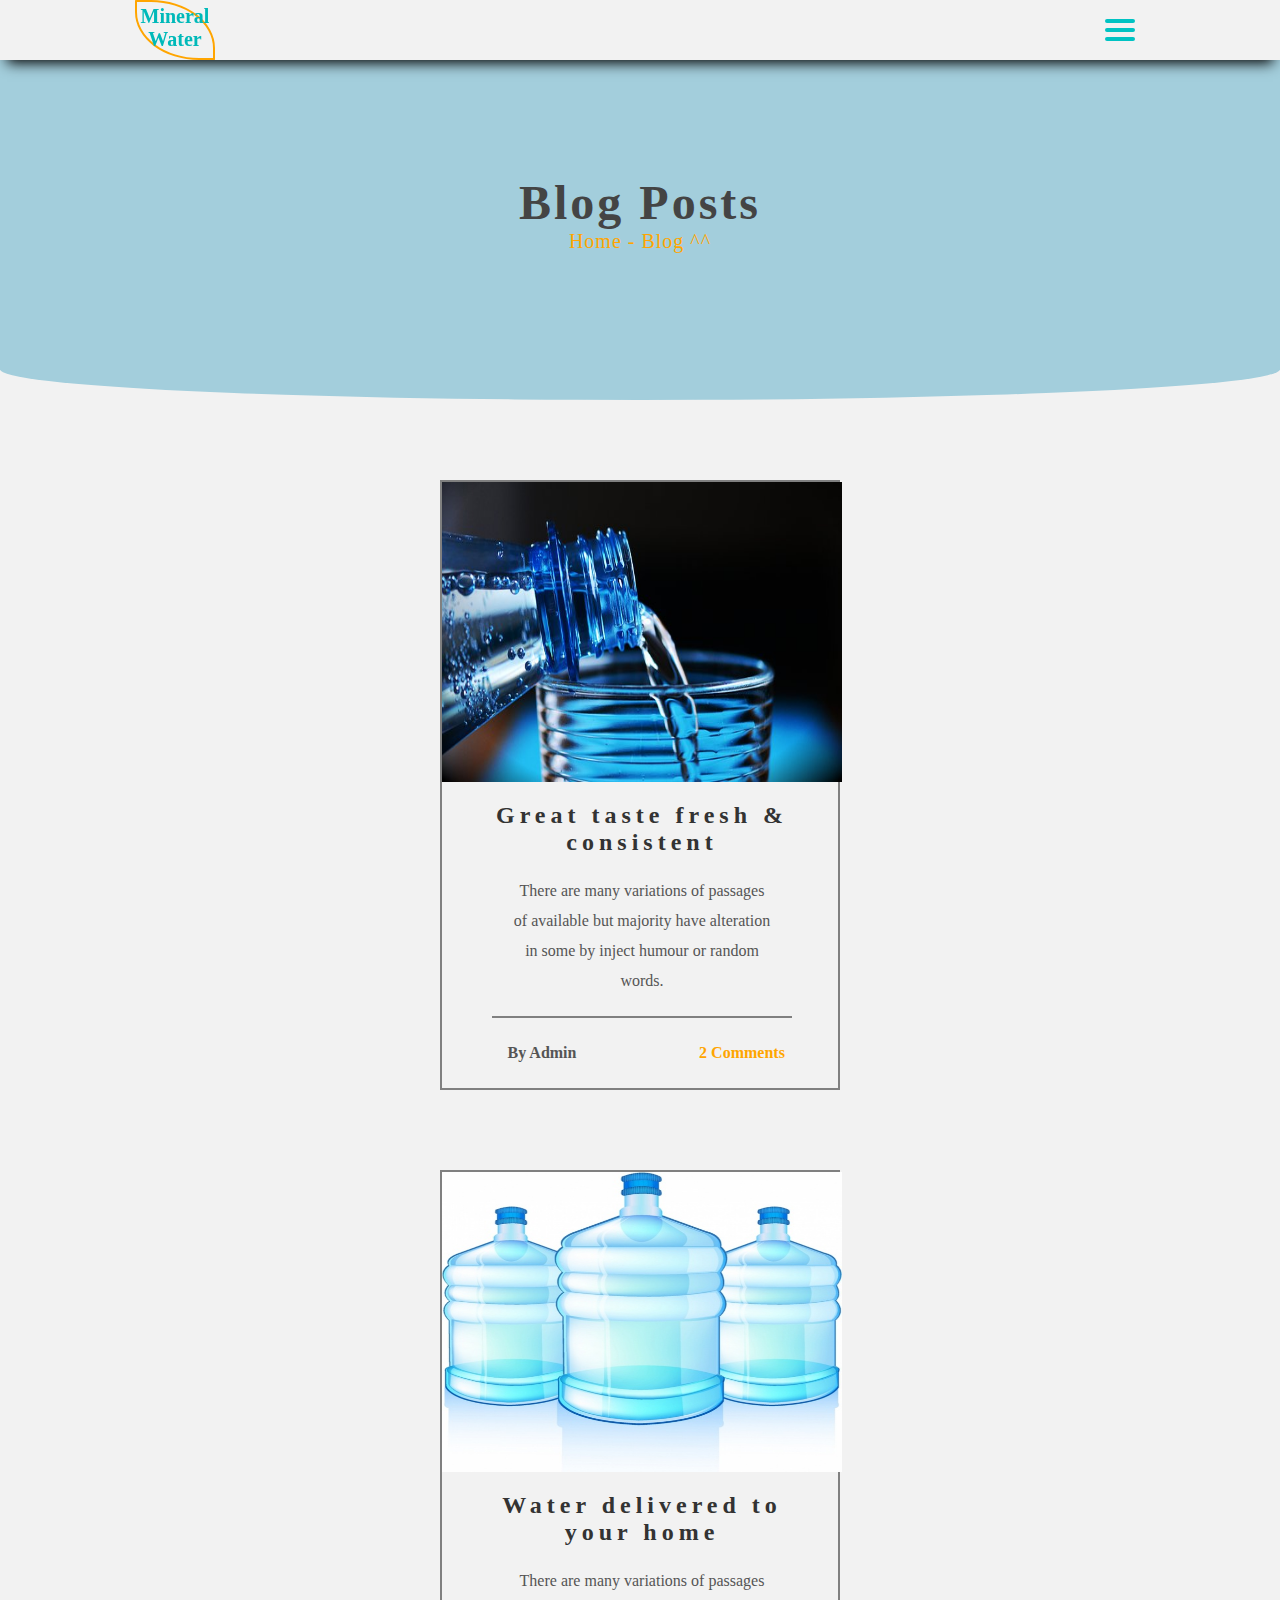
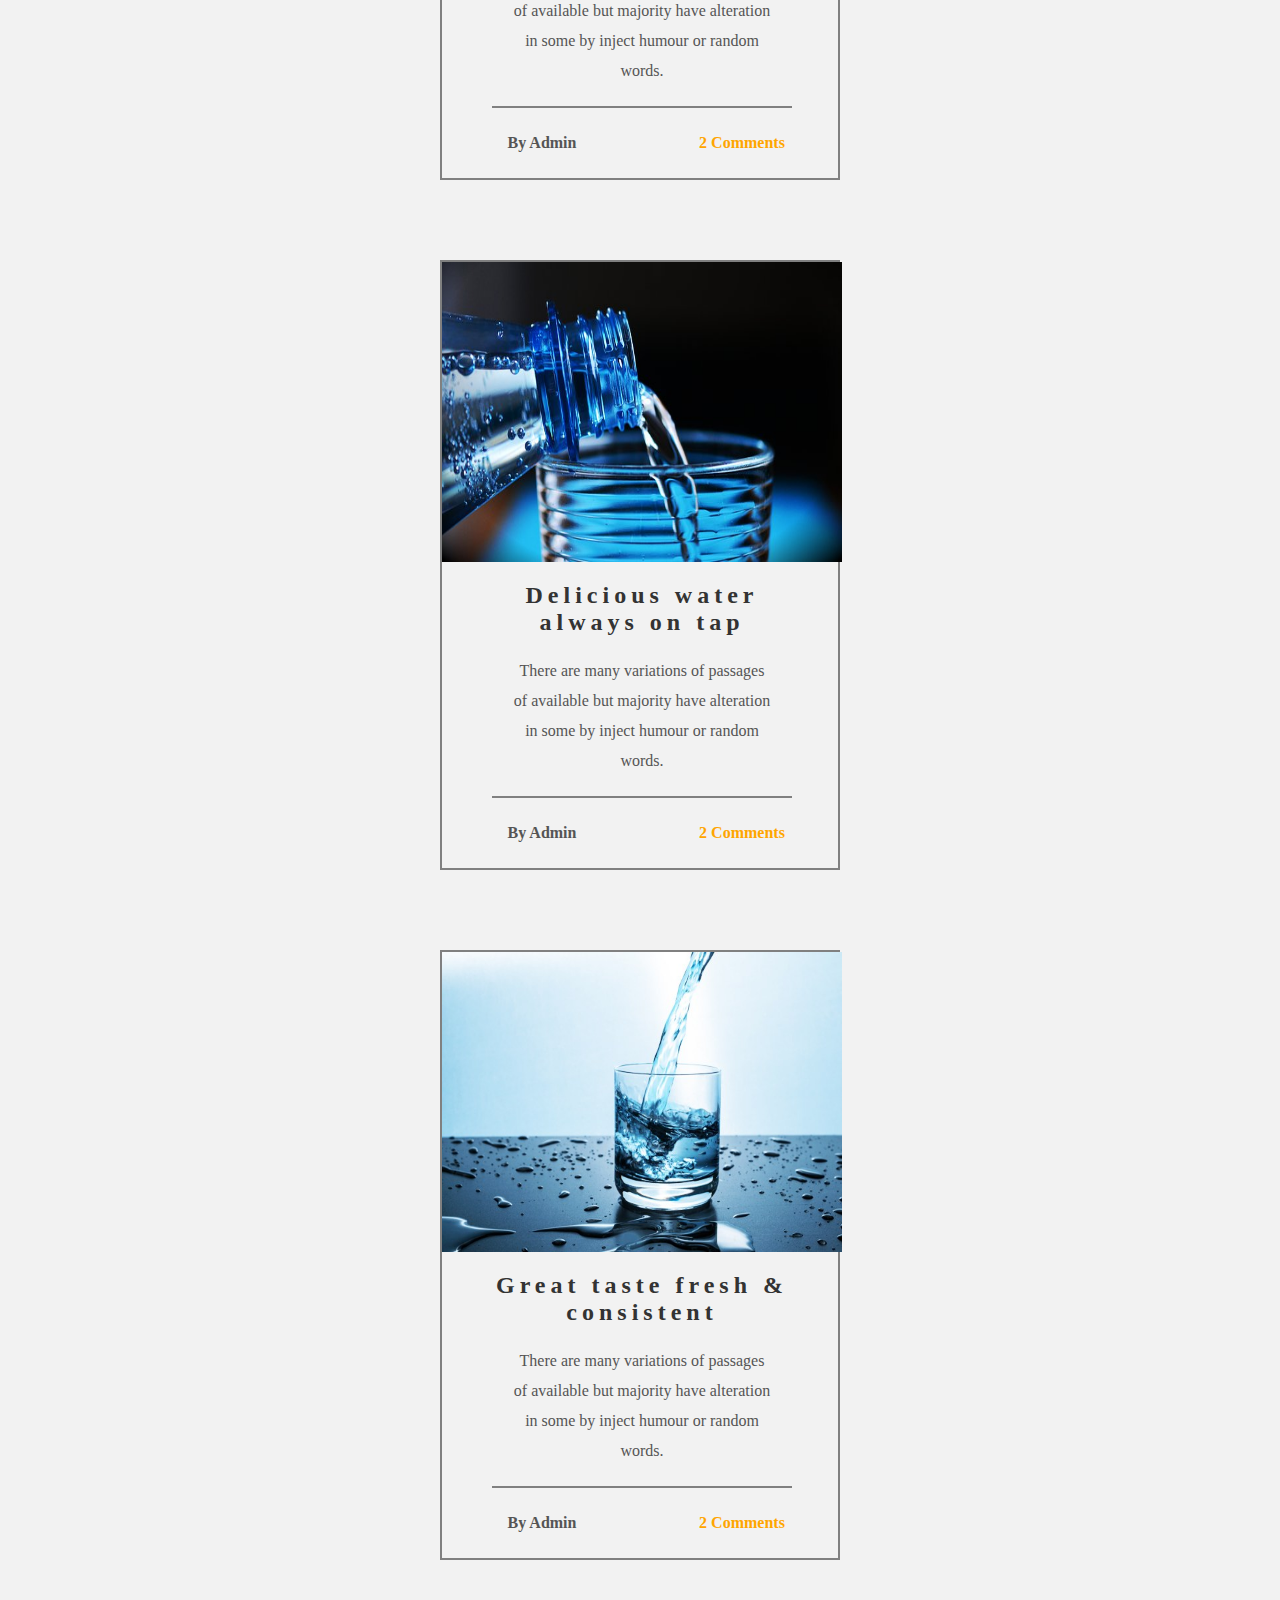
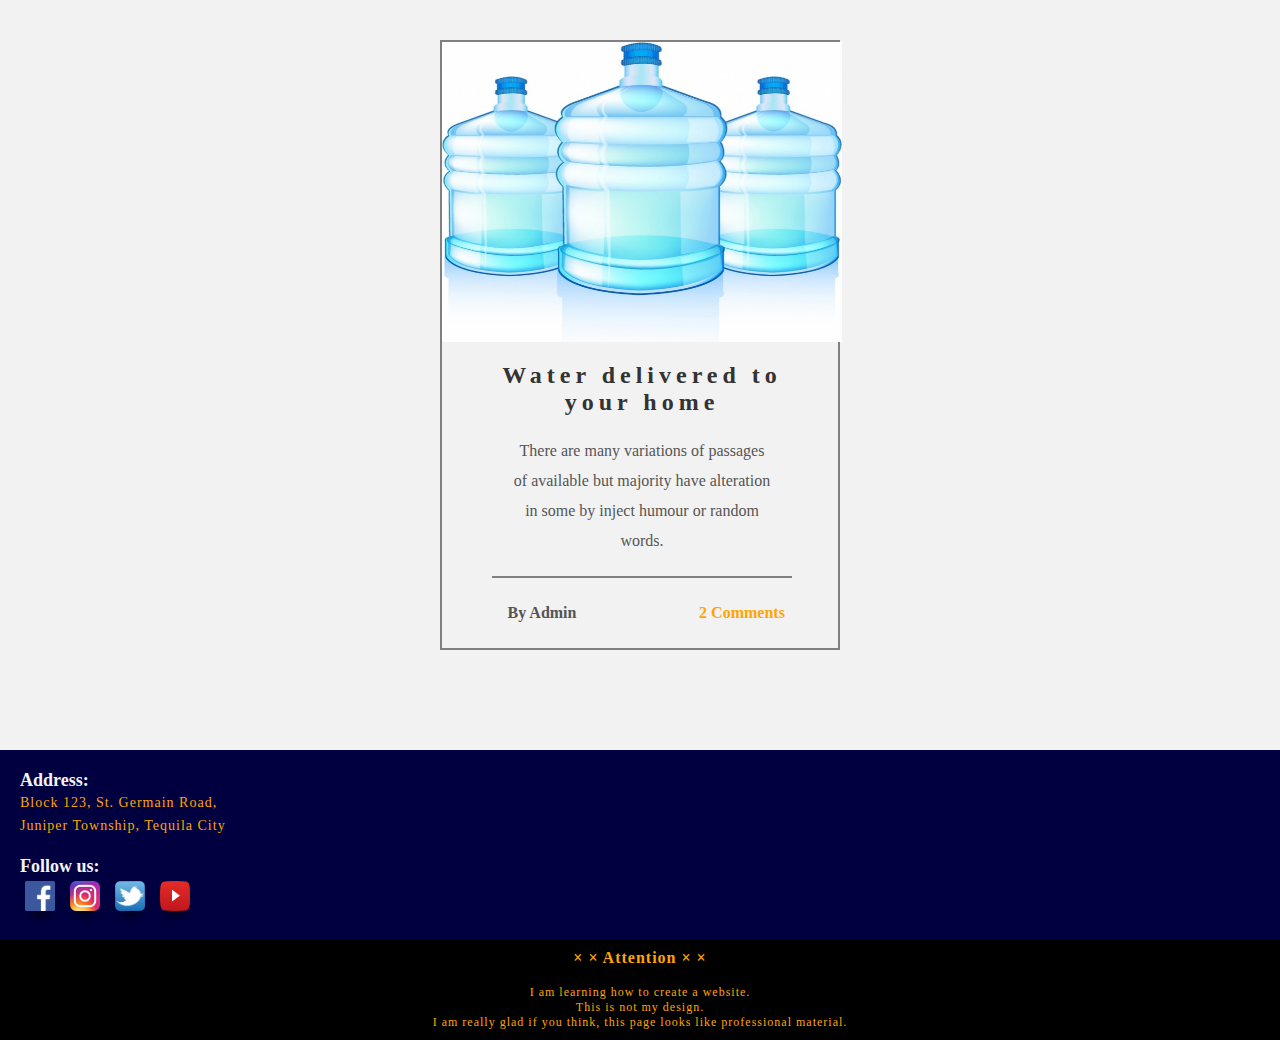
<file: Blog.html>
<!doctype html>
<html>
<head><title> Rodel Mineral Water </title></head>
<meta name="viewport" content="width=device-width, initial-scale=1">

<!-- navbar & footer--> 
<link rel="stylesheet" href="main.css"/>


<link rel="stylesheet" href="Blog.css"/>
<style type="text/css">

</style>
<body>



<!-- Navbar fixed -->
<nav style="background-color: #f2f2f2; -webkit-box-shadow: 0px 10px 13px -7px #000000, 5px 5px 4px -29px rgba(157,157,157,0.04); 
box-shadow: 0px 10px 13px -7px #000000, 5px 5px 4px -29px rgba(157,157,157,0.04);">
    <div class="logo"style="color: #00b9b9">
    Mineral Water
    </div>
    
    <div class="burgerBtn">
        <div class="burger1" style="background-color: #00c3c3"></div>
        <div class="burger2" style="background-color: #00c3c3"></div>
        <div class="burger3" style="background-color: #00c3c3"></div>
        
        <div class="burgerContent">
	        <ul>
		        <li><a href="https://rkarmaung.github.io/Mineral-Water-Rodel/"> Home </a></li>
		        <li><a href="https://rkarmaung.github.io/Mineral-Water-Rodel/About.html"> About </a></li>
		        <li><a href="https://rkarmaung.github.io/Mineral-Water-Rodel/Service.html"> Service </a></li>
		        <li><a href="https://rkarmaung.github.io/Mineral-Water-Rodel/Blog.html"> Blog </a></li>
		        <li><a href="https://rkarmaung.github.io/Mineral-Water-Rodel/Contact.html"> Contact </a></li>
	        </ul>
        </div>
        
    </div>
</nav>
<main>



<!-- Section 1 -->
<div class="sec1">
    <div>
        <h1> Blog Posts</h1>
        <span> Home - Blog ^^ </span>
    </div>
</div>



<div class="sec2">

    <div class="sec2-A">
	        <img src="https://rkarmaung.github.io/Mineral-Water-Rodel/pics/Water8.jpg" class="imgDisplay"> 
	    <div class="sec2-A1">
		    <h2><a href="#">Great taste fresh & consistent</a></h2>
		    <p>
		    There are many variations of passages of available but majority have alteration in some by inject humour or random words.
		    </p>
	    </div>
    </div>
    
    <div class="sec2-B">
        <div><p> By Admin </p></div>
        <div><a href="#" style="text-decoration: none; color:orange; font-weight: 700;"> 2 Comments </a></div>
    </div>
    
</div>




<div class="sec2">

    <div class="sec2-A">
	        <img src="https://rkarmaung.github.io/Mineral-Water-Rodel/pics/Water5.jpg" class="imgDisplay"> 
	    <div class="sec2-A1">
		    <h2><a href="#"> Water delivered to your home </a></h2>
		    <p>
		    There are many variations of passages of available but majority have alteration in some by inject humour or random words.
		    </p>
	    </div>
    </div>
    
    <div class="sec2-B">
        <div><p> By Admin </p></div>
        <div><a href="#" style="text-decoration: none; color:orange; font-weight: 700;"> 2 Comments </a></div>
    </div>

</div>





<div class="sec2">

    <div class="sec2-A">
	        <img src="https://rkarmaung.github.io/Mineral-Water-Rodel/pics/Water8.jpg" class="imgDisplay"> 
	    <div class="sec2-A1">
		    <h2><a href="#"> Delicious water always on tap </a></h2>
		    <p>
		    There are many variations of passages of available but majority have alteration in some by inject humour or random words.
		    </p>
	    </div>
    </div>
    
    <div class="sec2-B">
        <div><p> By Admin </p></div>
        <div><a href="#" style="text-decoration: none; color:orange; font-weight: 700;"> 2 Comments </a></div>
    </div>

</div>

    
    
    
<div class="sec2">

    <div class="sec2-A">
	        <img src="https://rkarmaung.github.io/Mineral-Water-Rodel/pics/Water1.jpg" class="imgDisplay"> 
	    <div class="sec2-A1">
		    <h2><a href="#"> Great taste fresh & consistent </a></h2>
		    <p>
		    There are many variations of passages of available but majority have alteration in some by inject humour or random words.
		    </p>
	    </div>
    </div>
    
    <div class="sec2-B">
        <div><p> By Admin </p></div>
        <div><a href="#" style="text-decoration: none; color:orange; font-weight: 700;"> 2 Comments </a></div>
    </div>

</div>
    
    
    
    
<div class="sec2">

    <div class="sec2-A">
	        <img src="https://rkarmaung.github.io/Mineral-Water-Rodel/pics/Water5.jpg" class="imgDisplay"> 
	    <div class="sec2-A1">
		    <h2><a href="#"> Water delivered to your home </a></h2>
		    <p>
		    There are many variations of passages of available but majority have alteration in some by inject humour or random words.
		    </p>
	    </div>
    </div>
    
    <div class="sec2-B">
        <div><p> By Admin </p></div>
        <div><a href="#" style="text-decoration: none; color:orange; font-weight: 700;"> 2 Comments </a></div>
    </div>

</div>

</main>
<footer>

<div class="address">
    <h3> Address: </h3>
    <span style="font-size: 14px;"> Block 123, St. Germain Road, 
       <br>Juniper Township, Tequila City</span>
    <br><br>
    <h3> Follow us: </h3>
    <div>
        <a href="#"><img src="https://rkarmaung.github.io/Mineral-Water-Rodel/pics/Icon1.png" class="icon"></a>
        <a href="#"><img src="https://rkarmaung.github.io/Mineral-Water-Rodel/pics/Icon2.png" class="icon"></a>
        <a href="#"><img src="https://rkarmaung.github.io/Mineral-Water-Rodel/pics/Icon3.png" class="icon"></a>
        <a href="#"><img src="https://rkarmaung.github.io/Mineral-Water-Rodel/pics/Icon4.png" class="icon"></a>
        </div>
</div>

<div class="disclaim">
    <span style="font-weight:900; font-size:16px; background-color:transparent; "> &times &times Attention &times &times </span><br>
    <span style="background-color: transparent; font-size:12px;"> I am learning how to create a website. <br> This is not my design. <br>I am really glad if you think, this page looks like professional material. </span>
</div>
</footer>
</body>
<script type="text/javascript" src="index.js"></script>
</html>
</file>
<file: main.css>
*{
    margin: 0;
    padding: 0;
    box-sizing: border-box;
}

body{
    background-color: #f2f2f2; 
}

.sec1{
    padding: 175px 0 100px 0;
    text-align: center;
    background-color: #a3cedc; 
    width: 100vw;
    height: 400px;
    border-radius: 0 0 65% 65% / 10%;
}

/*header font*/
h1{
    font-size: 3rem;
    color: #444;
    font-weight: 600;
    letter-spacing: 3px;
    }

h2{
    padding: 20px 0 0 0;
    letter-spacing: 5px;
}

h4{
	font-size: 1.5em;
	color: lightblue;
	font-weight: 700;
	margin: 15px;
	text-align: center;
	height: fit-content;
}

/* white color header font*/
h3{
    color:  #f3f3f3;
    font-size: 18px;
    font-weight: 700;
}

span{
    color: orange; 
    font-size: 20px;
}

/*Navbar*/
nav{
	background-color: #222;
	width: 100%;
	height: 60px;
	color: white;
	
	display: grid;
	grid-template-columns: repeat(4, 1fr);
	justify-items: center;
	align-items: center;
	
	position: fixed;
	left: 0;
	top: 0;
	z-index:10;
}

.logo{
    font-size: 20px;
    color: lightblue;
    font-weight: 600;
    margin: 0 0 0 30px;
    text-align: center;
    height: fit-content;

    border: 2px solid orange;
    border-radius: 1% 80%;
    padding: 3px;
    
    width: 80px;
    height: 60px;
}

/* burger */
.burgerBtn{
    grid-column: 4;
    display: grid;
    justify-items: center;
    align-items: center;
	
	cursor: pointer;
}

.burger1, 
.burger2, 
.burger3{
    width: 30px;
    height: 4px;
    background-color: #00ffff;
    border-radius: 5px;
    margin: 2.5px;
}

.burgerContent{
    width: 90vw;
    background-color: #000041;
    border-radius: 0 0 10px 10px;
-webkit-box-shadow: 0px 10px 13px -7px #000000, 
5px 5px 15px 5px rgba(0,0,0,0); 
box-shadow: 0px 10px 13px -7px #000000, 
5px 5px 15px 5px rgba(0,0,0,0);
    
    position: absolute; 
    top: 60px;
    left: 5%;
    opacity:1;
    
    transform: perspective(3000px) rotateY(90deg);
    transform-origin: top right;
}

.burgerContent ul{
    width: 100%;
}

.burgerContent li{
    list-style: none;
}

.burgerContent a{
    text-decoration: none;
    
    color: #c6c6c6;
    font-size: 18px;
    font-weight: 800;
    padding: 15px 20px;
    margin: 0 25px;
	border-bottom:1px solid white;
    display: block;
}

.burgerContent ul li:last-child a{
    border: none;
}

.icon{
    width: 30px;
    height: 30px;
    margin: 5px;
-webkit-box-shadow: 0px 10px 13px -7px #000000, 5px 5px 15px 5px rgba(0,0,0,0); 
box-shadow: 0px 10px 13px -7px #000000, 5px 5px 15px 5px rgba(0,0,0,0);
}

.orderNow{
    background-color: orange;
    color: white;
    font-size: 23px;
    font-weight: 800;
    padding: 10px;
    margin: 25px 100px;
    border: none;
    border-radius: 10px;
    cursor: pointer;
-webkit-box-shadow: 0px 10px 13px -7px #000000, 
5px 5px 15px 5px rgba(0,0,0,0); 
box-shadow: 0px 10px 13px -7px #000000, 
5px 5px 15px 5px rgba(0,0,0,0);
}

/* footer */
.address{
    width: 100%;
    background: #000041;
    margin-top: 100px;
    padding: 20px;
    line-height: 20px;
    color: orange; 
    font-size: 20px;
}

footer .disclaim{
    width:100%;
    background-color:black;
    color:white;
    padding:10px;
    display:grid;
    justify-items:center;
    align-items:center;
    text-align:center;
}
</file>
<file: Blog.css>
/* label */
span{
    color: orange;
    letter-spacing: 1px;
}

p{
    line-height: 30px;
    font-size: 16px;
    color: #555;
    font-weight: 600px;
    padding: 20px 20px ;
}

main{
	display: grid;
	align-items: center;
	justify-items: center;
}


.sec2{
    width: 400px;
    margin-top: 80px;
    display: grid;
    align-items: center;
    justify-items: center;
    border: 2px solid grey;
}

.sec2-A{
    width: 400px;
	display: grid;
	align-items: center;
	justify-items: center;
	text-align:center;

}

.sec2-A a{
    text-decoration: none;
    color: #333; 
    letter-spacing: 5px;
}

.imgDisplay{
	width: 400px;
	height: 300px;
}

.sec2-A1{
	border-bottom: 2px solid grey;
	width: 300px;
}

.sec2-B{
    width: 400px;
    display: grid;
    grid-template-columns: 1fr 1fr;
    justify-items: center;
    align-items: center;
    font-weight: 700;
}
</file>
